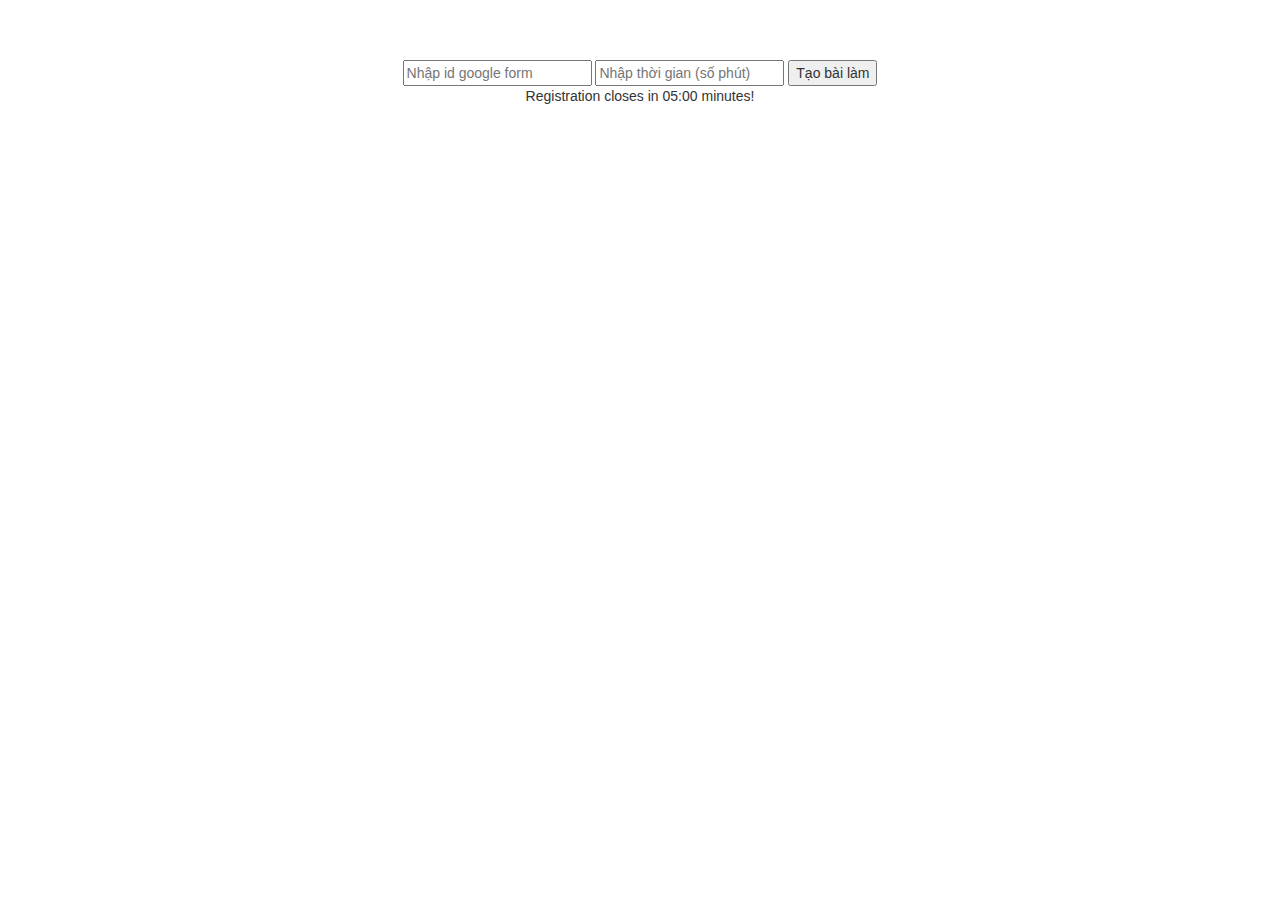
<file: index.html>
<!DOCTYPE html>
<html lang="en">
<head>
    <meta charset="UTF-8">
    <meta http-equiv="X-UA-Compatible" content="IE=edge">
    <meta name="viewport" content="width=device-width, initial-scale=1.0">
    <script src="https://ajax.googleapis.com/ajax/libs/jquery/3.5.1/jquery.min.js"></script>
    <script src="https://maxcdn.bootstrapcdn.com/bootstrap/3.4.1/js/bootstrap.min.js"></script>
    <script src="lib/main.js"></script>
    <link rel="stylesheet" href="https://maxcdn.bootstrapcdn.com/bootstrap/3.4.1/css/bootstrap.min.css">
    <link rel="stylesheet" href="lib/main.css">
    <title>Tracking by nxhdev2002</title>
</head>
<body>
    <div class="container app">
        <center> 
        <!-- <form> -->
            <input type="text" placeholder="Nhập id google form" id="idggform"> 
            <input type="number" placeholder="Nhập thời gian (số phút)" id="time">
            <input type="submit" value="Tạo bài làm" id="submit">
        <!-- </form> -->
        <div>Registration closes in <span id="time">05:00</span> minutes!</div>
        <div class="bailam" style="display: none;">
            <iframe width="640" height="418" frameborder="0" marginheight="0" marginwidth="0" id="googleform">Đang tải…</iframe>
        </div>

    </div>
        </center>
</body>
</html>
</file>
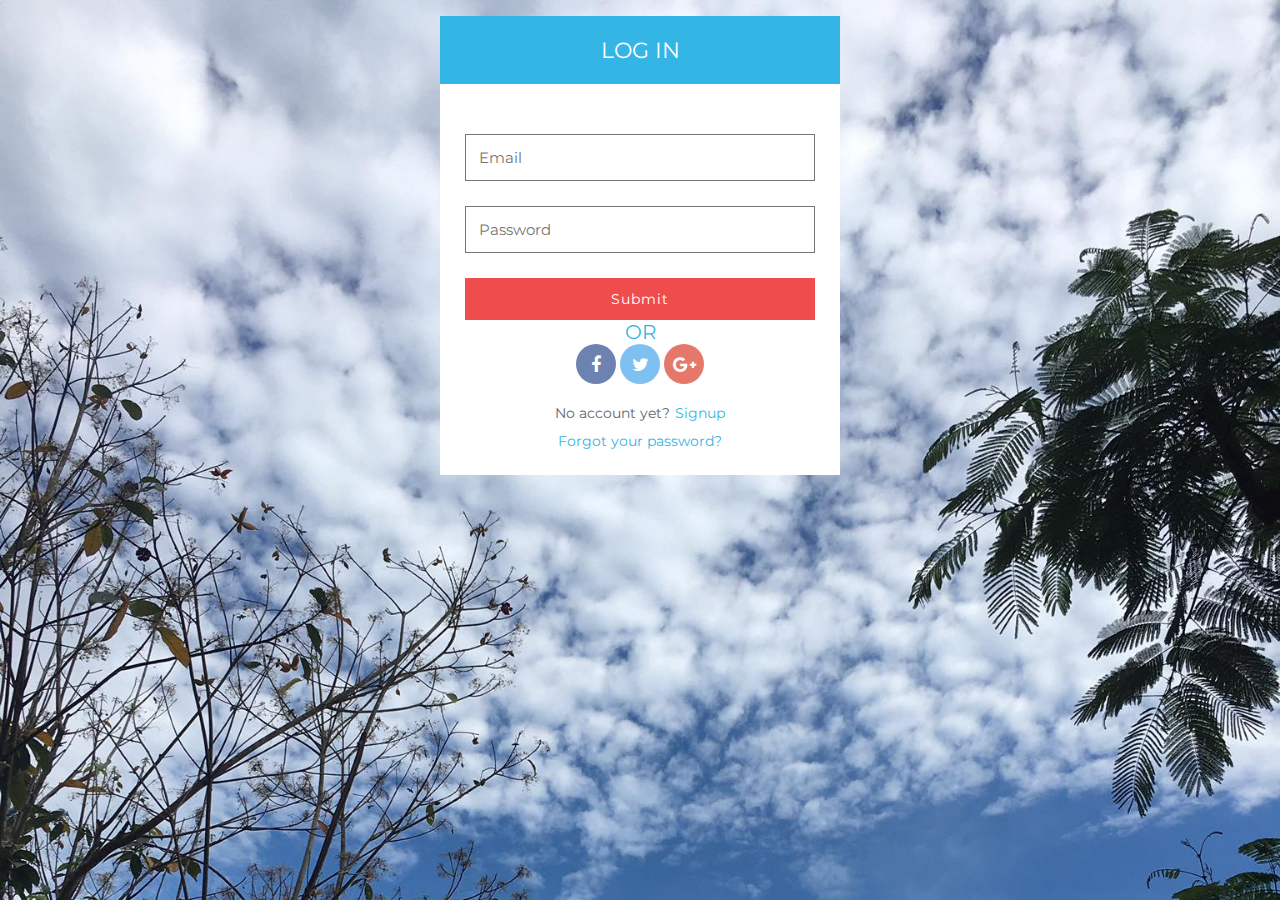
<file: web log in/index.html>
<!DOCTYPE html>
<html>
<head>
  <title>             </title>
 <!-- custom-theme -->
<meta name="viewport" content="width=device-width, initial-scale=1">
<meta http-equiv="Content-Type" content="text/html; charset=utf-8" />
<meta name="keywords" content="Elegant Login Form Responsive web template, Bootstrap Web Templates, Flat Web Templates, Android Compatible web template, 
Smartphone Compatible web template, free webdesigns for Nokia, Samsung, LG, SonyEricsson, Motorola web design" />
<script type="application/x-javascript"> addEventListener("load", function() { setTimeout(hideURLbar, 0); }, false);
		function hideURLbar(){ window.scrollTo(0,1); } </script>
<!-- //custom-theme  -->
<link rel="stylesheet" href="css/style.css">
   <!-- font-awesome icons -->
<link href="css/font-awesome.css" rel="stylesheet"> 
<!-- //font-awesome icons -->
<link href="//fonts.googleapis.com/css?family=Montserrat:400,700" rel="stylesheet">
  </head>
  <body>
<div class="login-form dtl_form">
  <!--  Title-->
    
       
     </div>
           <div class="login dtl_login">
                <h2 class="login-header tl_header">Log in</h2>
				    <div class="dtl_grid">
                        <form class="login-container" action="#" method="post">
                             <input type="email" placeholder="Email" Name="Email" required="" >
                             <input type="password" placeholder="Password" Name="password" required="">
                             <input type="submit" value="Submit">
                        </form>
<div class="second-section dtl_section">
     <div class="bottom-header tl_bottom">
          <h3>OR</h3>
     </div>
     <div class="social-links dtl_social">
         <ul>
         <!-- facebook -->
             <li> <a class="facebook" href="#" target="blank"><i class="fa fa-facebook"></i></a></li>

         <!-- twitter -->
             <li> <a class="twitter" href="#" target="blank"><i class="fa fa-twitter"></i></a></li>

         <!-- google plus -->
             <li> <a class="googleplus" href="#" target="blank"><i class="fa fa-google-plus"></i></a></li>
       </ul>
   </div>
</div>
                 
<div class="bottom-text tl_bottom_text">
      <p>No account yet?<a href="#">Signup</a></p>
      <h4> <a href="#">Forgot your password?</a></h4>
</div>

                  </div>
       </div>
  
</div>
  
  


 
</body>
</html>
</file>
<file: lib/main.css>
.app {
    margin-top: 60px;
}
canvas#canvas_output {
    margin-left: 165px;   
}
</file>
<file: web log in/css/style.css>
html,body,div,span,applet,object,iframe,h1,h2,h3,h4,h5,h6,p,blockquote,pre,a,abbr,acronym,address,big,cite,code,del,dfn,em,img,ins,kbd,q,s,samp,small,strike,strong,sub,sup,tt,var,b,u,i,dl,dt,dd,ol,nav ul,nav li,fieldset,form,label,legend,table,caption,tbody,tfoot,thead,tr,th,td,article,aside,canvas,details,embed,figure,figcaption,footer,header,hgroup,menu,nav,output,ruby,section,summary,time,mark,audio,video{margin:0;padding:0;border:0;font-size:100%;font:inherit;vertical-align:baseline;}
article, aside, details, figcaption, figure,footer, header, hgroup, menu, nav, section {display: block;}
ol,ul{list-style:none;margin:0px;padding:0px;}
blockquote,q{quotes:none;}
blockquote:before,blockquote:after,q:before,q:after{content:'';content:none;}
table{border-collapse:collapse;border-spacing:0;}
/* start editing from here */
a{text-decoration:none;}
.txt-rt{text-align:right;}/* text align right */
.txt-lt{text-align:left;}/* text align left */
.txt-center{text-align:center;}/* text align center */
.float-rt{float:right;}/* float right */
.float-lt{float:left;}/* float left */
.clear{clear:both;}/* clear float */
.pos-relative{position:relative;}/* Position Relative */
.pos-absolute{position:absolute;}/* Position Absolute */
.vertical-base{	vertical-align:baseline;}/* vertical align baseline */
.vertical-top{	vertical-align:top;}/* vertical align top */
nav.vertical ul li{	display:block;}/* vertical menu */
nav.horizontal ul li{	display: inline-block;}/* horizontal menu */
img{max-width:100%;}
/*end reset*/
html, body{
    font-size: 100%;
	font-family: 'Montserrat', sans-serif;
	background:url(../images/img1.jpg) no-repeat 0px 0px;
	background-size:cover;
	background-attachment:fixed;
	-webkit-background-size:cover;
	-moz-background-size:cover;
	-o-background-size:cover;
	-ms-background-size:cover;
}
body {
		padding-bottom:30px;
}
h1,h2,h3,h4,h5,h6,input,p,a,select,button,textarea{
	font-family: 'Montserrat', sans-serif;
	margin:0;
}
ul,label{
	margin:0;
	padding:0;
}
body a:hover,body a{
	text-decoration:none;
}



/* login Title */
.login-title {
	padding: 50px 0;
	text-align: center;
	letter-spacing: 2px;
}
.login-title h1 {
	margin: 0 0 0px;
    font-size: 45px;
    letter-spacing: 5px;
    text-transform: uppercase;
    font-weight: 400;
    color: white;
}
.login-title span {
	font-size: 12px;
}
.login-title span .fa {
	color: #33b5e5;
}
.login-title span a {
	color: #33b5e5;
	font-weight: 600;
	text-decoration: none;
}



.login {
	width: 400px;
	margin: 16px auto;
	font-size: 16px;
}

/* Reset top and bottom margins from certain elements */
.login-header,
.login p {
	margin-top: 0;
	margin-bottom: 0;
}

/* The triangle form is achieved by a CSS hack */
.login-triangle {
	width: 0;
	margin-right: auto;
	margin-left: auto;
	border: 12px solid transparent;
	border-bottom-color: #28d;
}

.login-header {
  background: #33b5e5;
  padding: 20px;
  font-size: 1.4em;
  font-weight: normal;
  text-align: center;
  text-transform: uppercase;
  color: #fff;
}

.dtl_grid {
  background: #fff;
  padding:25px;
}

/* Every row inside .login-container is defined with p tags */



.login input[type="Email"],
.login input[type="password"] {
  background: #fff;
  margin: 25px 0px;
  color:#ccc6c6;
  box-sizing: border-box;
  display: block;
  width: 100%;
  border-width: 1px;
  border-style: solid;
  padding: 13px;
  outline:none;
  font-family: inherit;
  font-size: 0.95em;
}
.login-container input[type="email"] {
	color:#ccc6c6;
}

.login-container input[type="email"]:hover {
    border-color: #28d;
}

/* Text fields' focus effect */
.login input[type="email"]:focus,
.login input[type="password"]:focus {
  border-color: #33b5e5;
}
.login input[type="email"]:hover 
.login input[type="password"]:hover
 border-color:#28d;
  
}
.login input[type="submit"] {
  background:#33b5e5 ;
  border-color: transparent;
  color: #fff;
  cursor: pointer;
}

.login input[type="submit"]:hover {
  background:#28d;
}

/* Buttons' focus effect */
.login input[type="submit"]:focus {
  border-color: #05a;
}
.form .social-icons {
	font-size:20px;
}
.form .social-icons { 
}
.second-section{
	

}

.social-links {

      margin: 0px 0px 20px 0px;
  	  text-align: center;
}
.dl_bottom {
   margin: 20px 0;
}
.bottom-header h3 {
    color: #33b5e5;
    text-align: center;
    font-size:20px;
	margin-top: 0px;
}
.bottom-header p {
	padding:12px;
}
/* buttons */
.social-links ul li {
    display: inline-block;
}

.social-links a {
	width: 40px;
  	height: 40px;
  	display: inline-block;
  	border-radius: 50%;
  	font-size: 24px;
  	color: #fff;
	opacity: 0.75;
	transition: opacity 0.15s linear;
}

.social-links a:hover {
	opacity: 1;
}

/* icons */

.social-links i {
    line-height: 43px;
    font-size: 18px;
    
}

/* colors */

.facebook {
 	background: #3b5998;
}

.twitter {
  	background: #55acee;
}

.googleplus {
  	background: #dd4b39;
}

.linkedin {
  	background: #0077b5;
}

.pinterest {
  	background: #cb2027;
}

.login-container input[type="submit"] {
    width: 100%;
    background-color:#ef4d4d;
    color: white;
    padding: 12px 20px;
   
    border: none;
	font-size:14px;
	letter-spacing:1px;
    cursor: pointer;
	outline:none;
	transition: .5s ease-in;
    -webkit-transition: .5s ease-in;
    -ms-transition: .5s ease-in;
    -o-transition: .5s ease-in;
    -moz-transition:.5s ease-in;
}

input[type=submit]:hover {
    background-color:rgba(51, 181, 229, 0.62);
}


 .bottom-text {

  

  box-sizing: border-box;
  color: #666666;
  font-size: 12px;
  text-align: center;

}
.bottom-text p  {
	font-size:14px;
}
 .bottom-text a {
  color: #33b5e5;
  text-decoration: none;
  font-size:14px;
	}

.bottom-text p a{
	color:#33b5e5;
	margin-left: 5px;
    transition: .5s ease-in;
    -webkit-transition: .5s ease-in;
    -ms-transition: .5s ease-in;
    -o-transition: .5s ease-in;
    -moz-transition: .5s ease-in;
}
.bottom-text p a:hover {
	color:#ef4d4d;
	
}
.bottom-text h4 {
	font-size:10px;
	color:#33b5e5;
	margin-top: 10px;
    color:#ef4d4d;
	transition: .5s ease-in;
    -webkit-transition: .5s ease-in;
    -ms-transition: .5s ease-in;
    -o-transition: .5s ease-in;
    -moz-transition: .5s ease-in;
}
.bottom-text h4 a:hover {
	color:#ef4d4d;
	
}
.footer-dtl {
	
}
.footer-dtl p{
	font-size:14px;
	letter-spacing:0.5px;
	color:#fff;
	text-align:center;
	margin-top:50px;
}
.footer-dtl p a{
	color:#fff;
}
.footer-dtl p a:hover{
	text-decoration:underline;
	color:#ef4d4d;
	color:#33b5e5;
	transition: .5s ease-in;
    -webkit-transition: .5s ease-in;
    -ms-transition: .5s ease-in;
    -o-transition: .5s ease-in;
    -moz-transition:.5s ease-in;
}
/* responsive design */
@media only screen and (max-width:1080px) {
.login-title {
    padding: 30px 0;
}
.login-title h1 {
    font-size:35px;
    letter-spacing: 4px;
}
.login {
    width: 370px;
    margin: 14px auto;
    font-size: 15px;
}
.login-header {
    padding: 13px;
    font-size: 1.2em;
}
.dtl_grid {
  padding:20px;
}

.tl_bottom {
    margin: 18px 0;
}
.bottom-header h3 {
    font-size: 16px;

}
.bottom-text p {
    font-size: 12px;
}


.bottom-text p a {

    margin-left: 4px;
}
.bottom-text a {
    color: #33b5e5;
    text-decoration: none;
    font-size: 12px;
}
.login input[type="Email"], .login input[type="password"] {

    margin: 20px 0px;
    padding: 10px;
}

.login input[type="Email"], .login input[type="password"] {
    margin: 20px 0px;
    width: 100%;
    border-width: 1px;
    border-style: solid;
    padding: 13px;
    outline: none;
    font-family: inherit;
    font-size: 0.9em;
}
.social-links {
    margin: 0px 0px 18px 0px;
}
.social-links a {
    width: 37px;
    height: 37px;
}
.footer-dtl p {
    font-size: 12px;
    letter-spacing: 0.5px;
    color: #fff;
    text-align: center;
    margin-top:35px;
}

@media only screen and (max-width:991px) {
	.login-title {
    padding:28px 0;
	}
	.login-title h1 {
    font-size:34px;
    letter-spacing: 4px;
}
.login {
    width: 340px;
    margin: 9px auto;
    font-size: 11px;
}
.login-header {
   
    padding: 12px;
    font-size: 1.2em;
}
.dtl_grid {
    padding:19px;
}

  .tl_bottom {
    margin: 18px 0;
}
.bottom-header h3 {
    font-size: 16px;

}
.bottom-text p {
    font-size: 11px;
}


.bottom-text p a {

    margin-left: 4px;
}
.bottom-text a {
    
    font-size: 11px;
}
.login input[type="Email"], .login input[type="password"] {

    margin: 20px 0px;
    padding: 10px;
}

.login input[type="Email"], .login input[type="password"] {
    margin: 20px 0px;
    width: 100%;
    border-width: 1px;
    border-style: solid;
    padding: 13px;
    outline: none;
    font-family: inherit;
    font-size: 0.9em;
}
.social-links {
    margin: 0px 0px 18px 0px;
}
.social-links a {
    width: 37px;
    height: 37px;
}
.footer-dtl p {
    font-size: 11px;
    letter-spacing: 0.5px;
    color: #fff;
    text-align: center;
    margin-top:20px;
}
}
@media only screen and (max-width:800px) {
.login-title h1 {
    font-size: 30px;
	}
.login-title {
    padding: 26px 0;
}
.login-header {
    padding:8px;
}
.login {
    width: 360px;
    margin: 11px auto;
    font-size: 13px;
}
.dtl_grid {
    padding: 15px;
}
.login input[type="Email"], .login input[type="password"] {
  margin: 14px 0px;
    padding: 9px;
    font-size: 0.9em;
}
.login-container input[type="submit"] {
      padding: 9px 0px;
   font-size: 13px;
}
.bottom-header h3 {
    font-size: 12px;
}
.tl_bottom {
    margin: 16px 0;
}
.social-links a {
    width: 34px;
    height: 34px;
}
.social-links {
    margin: 0px 0px 16px 0px;
}


@media only screen and (max-width:414px) {
.login-title h1 {
    font-size: 25px;
}
.login {
    width: 290px;
    margin: 8px auto;
    font-size: 12px;
}
.dtl_grid {
    padding: 13px;
}
.footer-dtll p {
    font-size: 10px;
    letter-spacing: 0.4px;
}
.tl_bottom {
    margin: 14px 0;
}
.social-links {
    margin: 0px 0px 14px 0px;
}
.social-links a {
    width: 30px;
    height: 30px;
}
.social-links i {
    line-height: 28px;
    font-size: 16px;
}

@media only screen and (max-width:375px) {
.login-title h1 {
    font-size: 23px;
}
.login-header {
    padding: 5px;
}
.login input[type="Email"], .login input[type="password"] {
    margin: 12px 0px;
    padding: 7px;
    font-size: 0.9em;
}
.login-container input[type="submit"] {
    padding: 7px 0px;
    font-size: 12px;
}
.social-links i {
    line-height: 26px;
    font-size: 15px;
}
.social-links a {
    width: 30px;
    height: 30px;
}
.footer-dtl p {
    font-size: 9px;
}
@media only screen and (max-width:320px) {
.login-title h1 {
    font-size: 20px;
}

/* responsive design */
</file>
